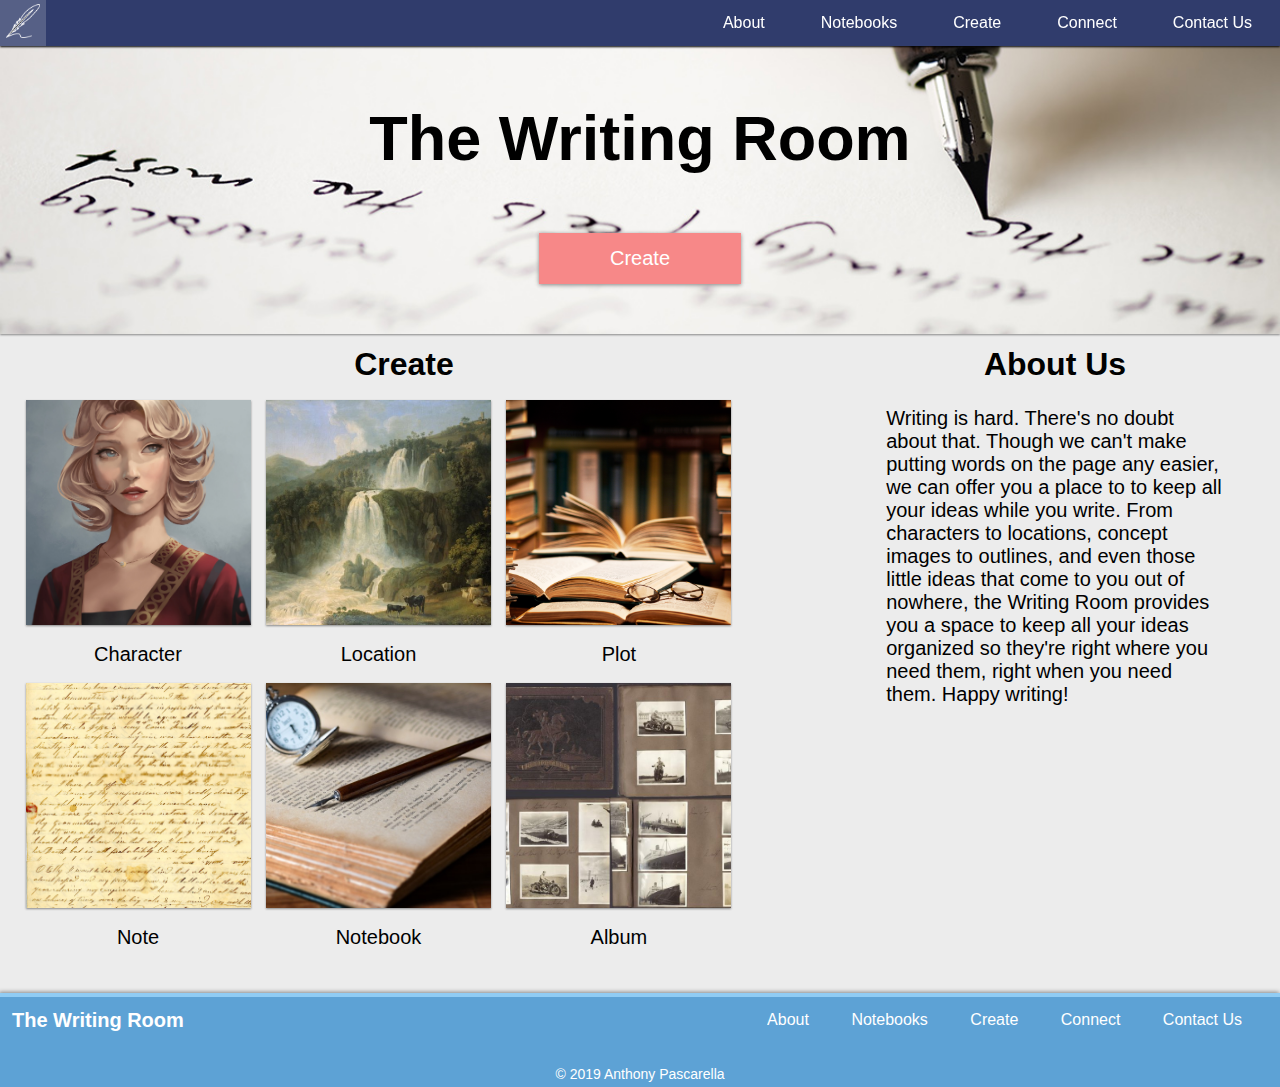
<file: index.html>
<!DOCTYPE html>
<html lang="en">
    <head>
        <meta charset="utf-8">
        <title>The Writing Room</title>
		<link rel="stylesheet" href="style.css">
        <link rel="shortcut icon" href="images/quill.png">
    </head>
	
    <body>
        <header id="banner">
			<nav id="nav-bar">
				<ul id="logo">
					<li><a href="index.html" class="menu-link"><img src="images/quill.png" alt="Logo"></a></li>
				</ul>
                <ul id="directory">
                    <li><a href="contact_us.html" class="menu-link">Contact Us</a></li>
                    <li><a href="#" class="menu-link">Connect</a></li>
					<li><a href="character.html" class="menu-link">Create</a></li>
					<li><a href="notebook_collection.html" class="menu-link">Notebooks</a></li>
					<li><a href="#" class="menu-link">About</a></li>
                </ul>
            </nav>
			
			<div id="hero-image">
				<div id="hero-text">
					<h2>The Writing Room</h2>
					<a href="character.html">Create</a>
				</div>
			</div>
        </header>
		
        <main id="index">
			<div id="about-text">
				<h1>About Us</h1>
                <p>
				Writing is hard. There's no doubt about that. Though we can't make putting words on the page any easier, we can offer you a place to
				to keep all your ideas while you write. From characters to locations, concept images to outlines, and even those little ideas that 
				come to you out of nowhere, the Writing Room provides you a space to keep all your ideas organized so they're right where you 
				need them, right when you need them. Happy writing!
				</p>
			</div>
			
			<div id="create-block">
				<h1>Create</h1>
				<div id="create-tiles">
					<a href="character.html" class="create-tile"><img src="images/character-tile.png" alt="Create Character"><div class="create-text">Character</div></a>
					<a href="#" class="create-tile"><img src="images/landscape-tile.jpg" alt="Create Location"><div class="create-text">Location</div></a>
					<a href="#" class="create-tile"><img src="images/plot-tile.jpg" alt="Create Plot"><div class="create-text">Plot</div></a>
					<a href="#" class="create-tile"><img src="images/note-tile.jpg" alt="Create Note"><div class="create-text">Note</div></a>
					<a href="notebook_collection.html" class="create-tile"><img src="images/notebook-tile.jpg" alt="Create Notebook"><div class="create-text">Notebook</div></a>
					<a href="#" class="create-tile"><img src="images/album-tile.jpg" alt="Create Album"><div class="create-text">Album</div></a>
				</div>
			</div>
			
			
        </main>
		
        <footer id="footer">
			<h3>The Writing Room</h3>
			<nav id="nav-footer">
                <ul>
                    <li><a href="#" class="menu-link">About</a></li>
                    <li><a href="notebook_collection.html" class="menu-link">Notebooks</a></li>
					<li><a href="character.html" class="menu-link">Create</a></li>
                    <li><a href="#" class="menu-link">Connect</a></li>
					<li><a href="contact_us.html" class="menu-link">Contact Us</a></li>
                </ul>
            </nav>
			<nav id="social-media">
				<ul>
					
				</ul>
			</nav>
            <p>&copy; 2019 Anthony Pascarella</p>
        </footer>
    </body>
</html>
</file>
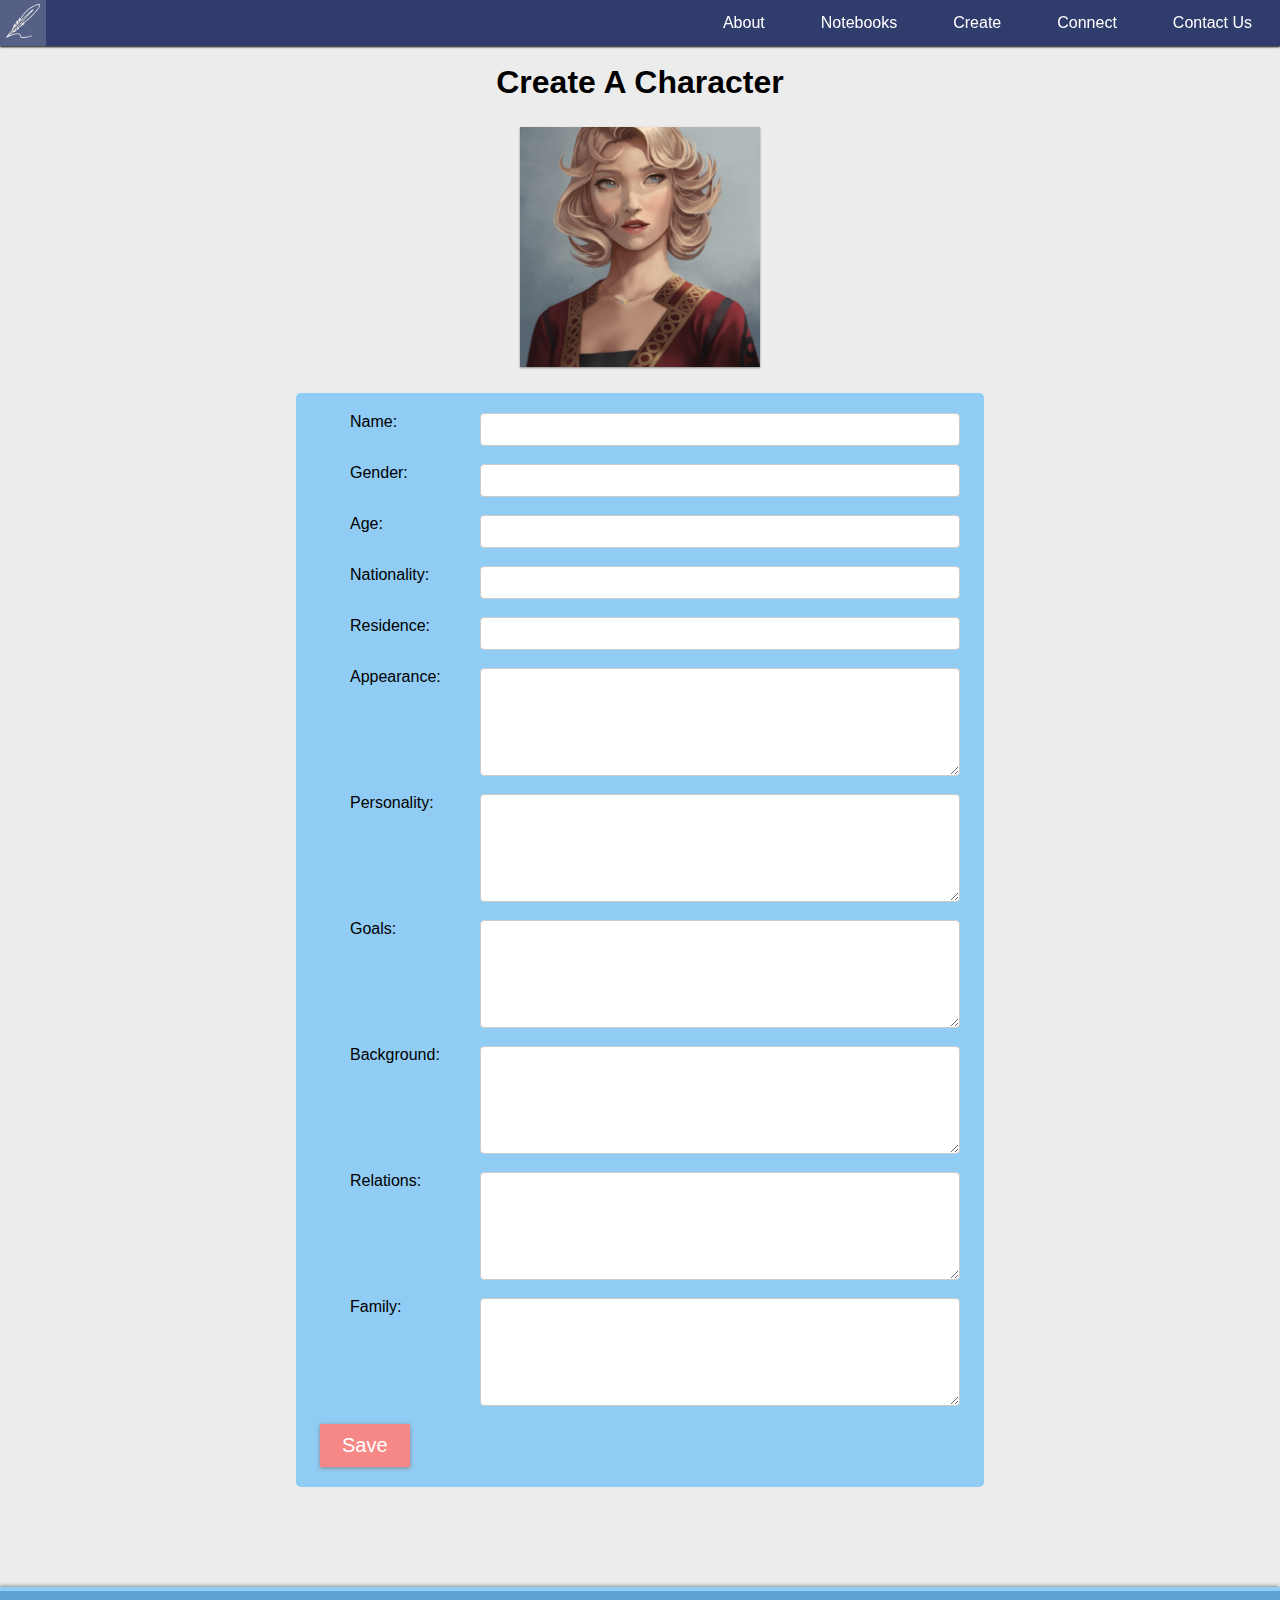
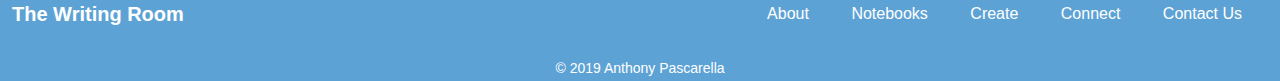
<file: character.html>
<!DOCTYPE html>
<html lang="en">
    <head>
        <meta charset="utf-8">
        <title>Create Character</title>
		<link rel="stylesheet" href="style.css">
        <link rel="shortcut icon" href="images/quill.png">
    </head>
	
    <body>
        <nav id="nav-bar">
			<ul id="logo">
				<li><a href="index.html" class="menu-link"><img src="images/quill.png" alt="Logo"></a></li>
			</ul>
			<ul id="directory">
				<li><a href="contact_us.html" class="menu-link">Contact Us</a></li>
				<li><a href="#" class="menu-link">Connect</a></li>
				<li><a href="character.html" class="menu-link">Create</a></li>
				<li><a href="notebook_collection.html" class="menu-link">Notebooks</a></li>
				<li><a href="#" class="menu-link">About</a></li>
			</ul>
		</nav>
		
		<main id="character">
			<h1>Create A Character</h1>
			<img src="images/character-tile.png" alt="Character Example">
            <div id="character-form">
				<form name="character_form" action="#" method="post">
					<label for="name">Name:</label>
					<input type="text" name ="name">
					<br>
					<label for="gender">Gender:</label>
					<input type="text" name="gender">
					<br>
					<label for="age">Age:</label>
					<input type="text" name ="age">
					<br>
					<label for="nationality">Nationality:</label>
					<input type="text" name ="nationality">
					<br>
					<label for="residence">Residence:</label>
					<input type="text" name ="residence">
					<br>
					<label for="appearance">Appearance:</label>
					<textarea name="appearance" cols="30" rows="6"></textarea>
					<br>
					<label for="personality">Personality:</label>
					<textarea name="personality" cols="30" rows="6"></textarea>
					<br>
					<label for="goals">Goals:</label>
					<textarea name="goals" cols="30" rows="6"></textarea>
					<br>
					<label for="background">Background:</label>
					<textarea name="background" cols="30" rows="6"></textarea>
					<br>
					<label for="relations">Relations:</label>
					<textarea name="relations" cols="30" rows="6"></textarea>
					<br>
					<label for="family">Family:</label>
					<textarea name="family" cols="30" rows="6"></textarea>
					<br>
					<input type="submit" value="Save">
				</form>
			</div>
			
        </main>
		
        <footer id="footer">
			<h3>The Writing Room</h3>
			<nav id="nav-footer">
                <ul>
                    <li><a href="#" class="menu-link">About</a></li>
                    <li><a href="notebook_collection.html" class="menu-link">Notebooks</a></li>
					<li><a href="character.html" class="menu-link">Create</a></li>
                    <li><a href="#" class="menu-link">Connect</a></li>
					<li><a href="contact_us.html" class="menu-link">Contact Us</a></li>
                </ul>
            </nav>
			<nav id="social-media">
				<ul>
					
				</ul>
			</nav>
            <p>&copy; 2019 Anthony Pascarella</p>
        </footer>
    </body>
</html>
</file>
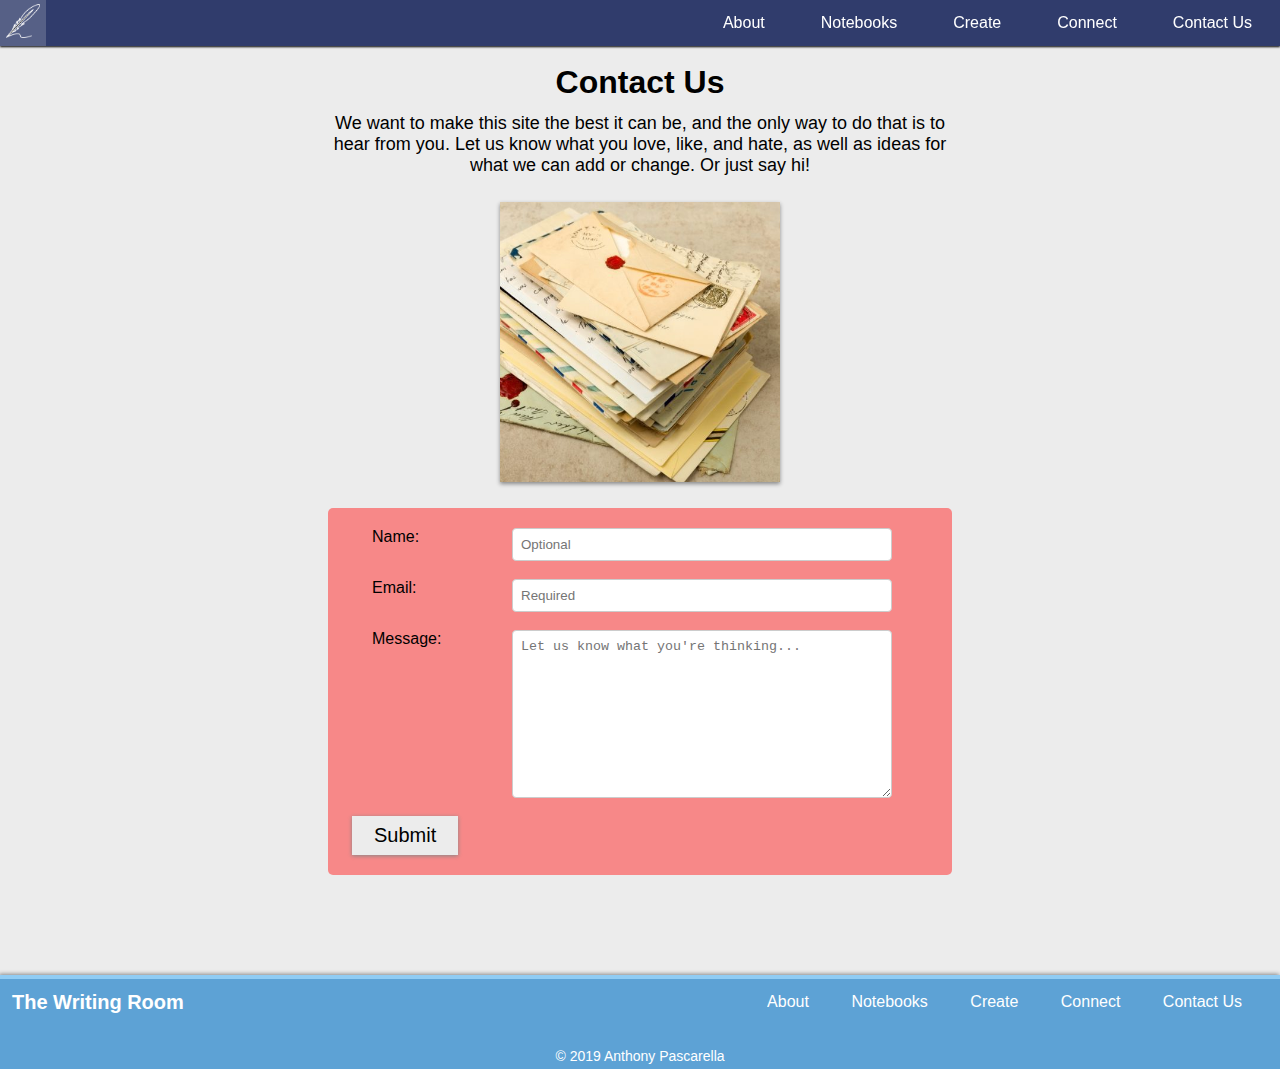
<file: contact_us.html>
<!DOCTYPE html>
<html lang="en">
    <head>
        <meta charset="utf-8">
        <title>Contact Us</title>
		<link rel="stylesheet" href="style.css">
        <link rel="shortcut icon" href="images/quill.png">
    </head>
	
    <body id="form-body">
		<nav id="nav-bar">
			<ul id="logo">
				<li><a href="index.html" class="menu-link"><img src="images/quill.png" alt="Logo"></a></li>
			</ul>
			<ul id="directory">
				<li><a href="contact_us.html" class="menu-link">Contact Us</a></li>
				<li><a href="#" class="menu-link">Connect</a></li>
				<li><a href="character.html" class="menu-link">Create</a></li>
				<li><a href="notebook_collection.html" class="menu-link">Notebooks</a></li>
				<li><a href="#" class="menu-link">About</a></li>
			</ul>
		</nav>
		
		<main id="contact-us">
		
			<div id="contact-text">
				<h1>Contact Us</h1>
				<p>
				We want to make this site the best it can be, and the only way to do that is to hear from you. Let us know what you love, like, and
				hate, as well as ideas for what we can add or change. Or just say hi!
				</p>
			</div>
			<img src="images/contact.jpg" alt="Letter Image">
		
			<div id="contact-form">
				<form name="contact_form" action="mailto:awp21@pitt.edu" method="post" enctype="text/plain">
					<label for="name">Name:</label>
					<input type="text" name ="name" placeholder="Optional">
					<br>
					<label for="email">Email:</label>
					<input type="email" name="email" placeholder="Required" required>
					<br>
					<label for="message">Message:</label>
					<textarea name="message" cols="30" rows="10" placeholder="Let us know what you're thinking..."></textarea>
					<br>
					<input type="submit" value="Submit">
				</form>
			</div>
        </main>
		
        <footer id="footer">
			<h3>The Writing Room</h3>
			<nav id="nav-footer">
                <ul>
                    <li><a href="#" class="menu-link">About</a></li>
                    <li><a href="notebook_collection.html" class="menu-link">Notebooks</a></li>
					<li><a href="character.html" class="menu-link">Create</a></li>
                    <li><a href="#" class="menu-link">Connect</a></li>
					<li><a href="contact_us.html" class="menu-link">Contact Us</a></li>
                </ul>
            </nav>
			<nav id="social-media">
				<ul>
					
				</ul>
			</nav>
            <p>&copy; 2019 Anthony Pascarella</p>
        </footer>
    </body>
</html>
</file>
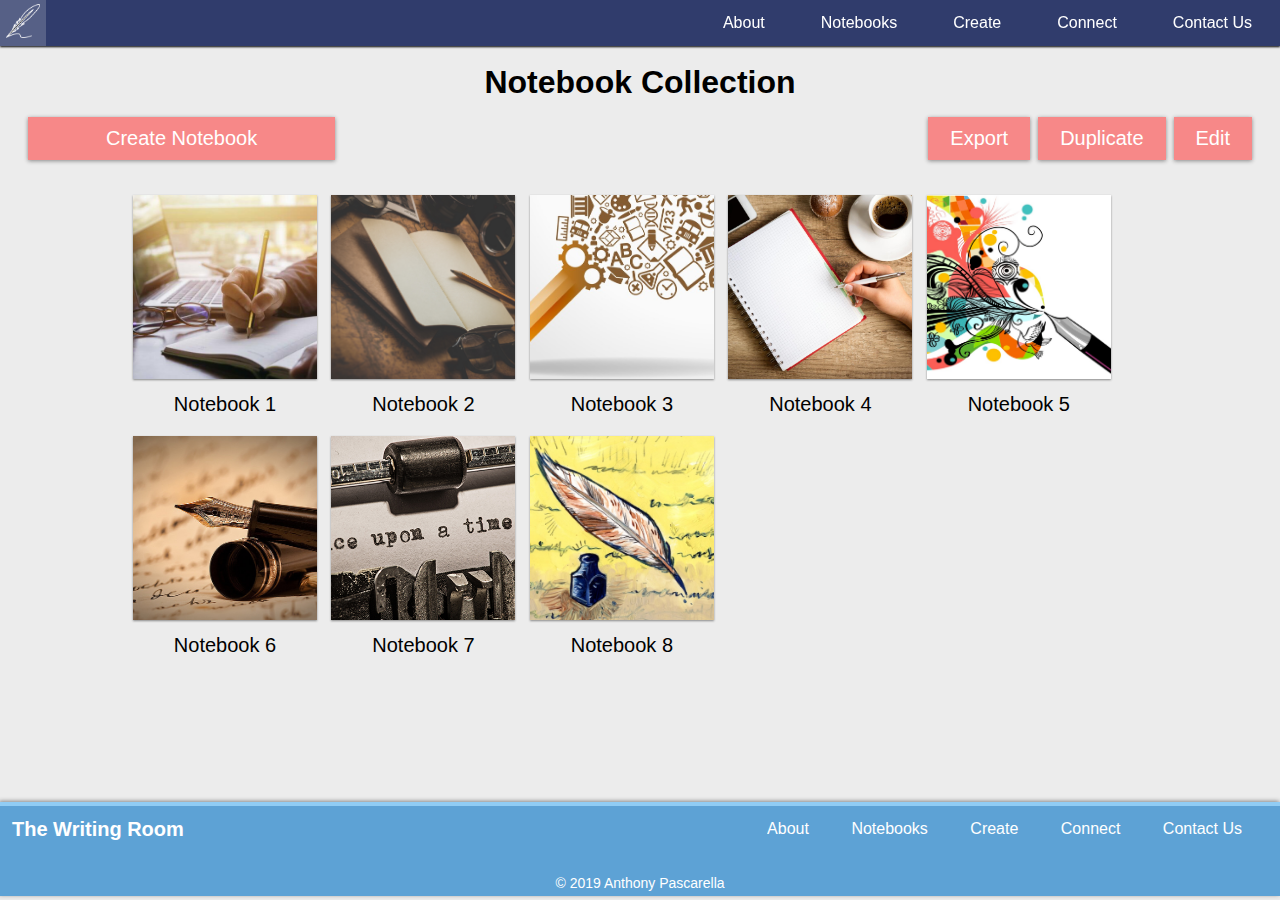
<file: notebook_collection.html>
<!DOCTYPE html>
<html lang="en">
    <head>
        <meta charset="utf-8">
        <title>The Writing Room</title>
		<link rel="stylesheet" href="style.css">
        <link rel="shortcut icon" href="images/quill.png">
    </head>
    <body>
		<header>
			<nav id="nav-bar">
				<ul id="logo">
					<li><a href="index.html" class="menu-link"><img src="images/quill.png" alt="Logo"></a></li>
				</ul>
				<ul id="directory">
					<li><a href="contact_us.html" class="menu-link">Contact Us</a></li>
					<li><a href="#" class="menu-link">Connect</a></li>
					<li><a href="character.html" class="menu-link">Create</a></li>
					<li><a href="notebook_collection.html" class="menu-link">Notebooks</a></li>
					<li><a href="#" class="menu-link">About</a></li>
				</ul>
			</nav>
		</header>
		
		<main id="notebook-collection">
			<h1>Notebook Collection</h1>
			<button id="create-notebook">Create Notebook</button>
			<button class="edit-notebook" id="edit">Edit</button>
			<button class="edit-notebook">Duplicate</button>
			<button class="edit-notebook">Export</button>
			
			<div id="notebook-images">
				<a href="#" class="notebook-cover"><img src="images/notebook1.jpg" alt="Notebook Cover"><div class="notebook-title">Notebook 1</div></a>
				<a href="#" class="notebook-cover"><img src="images/notebook2.jpg" alt="Notebook Cover"><div class="notebook-title">Notebook 2</div></a>
				<a href="#" class="notebook-cover"><img src="images/notebook3.jpg" alt="Notebook Cover"><div class="notebook-title">Notebook 3</div></a>
				<a href="#" class="notebook-cover"><img src="images/notebook5.jpg" alt="Notebook Cover"><div class="notebook-title">Notebook 4</div></a>
				<a href="#" class="notebook-cover"><img src="images/notebook6.jpg" alt="Notebook Cover"><div class="notebook-title">Notebook 5</div></a>
				<a href="#" class="notebook-cover"><img src="images/notebook8.jpg" alt="Notebook Cover"><div class="notebook-title">Notebook 6</div></a>
				<a href="#" class="notebook-cover"><img src="images/notebook7.jpg" alt="Notebook Cover"><div class="notebook-title">Notebook 7</div></a>
				<a href="#" class="notebook-cover"><img src="images/notebook4.jpg" alt="Notebook Cover"><div class="notebook-title">Notebook 8</div></a>
			</div>
		</main>
		
        <footer id="footer">
			<h3>The Writing Room</h3>
			<nav id="nav-footer">
                <ul>
                    <li><a href="#" class="menu-link">About</a></li>
                    <li><a href="notebook_collection.html" class="menu-link">Notebooks</a></li>
					<li><a href="character.html" class="menu-link">Create</a></li>
                    <li><a href="#" class="menu-link">Connect</a></li>
					<li><a href="contact_us.html" class="menu-link">Contact Us</a></li>
                </ul>
            </nav>
			<nav id="social-media">
				<ul>
					
				</ul>
			</nav>
            <p>&copy; 2019 Anthony Pascarella</p>
        </footer>
    </body>
</html>
</file>
<file: style.css>
/* Body */

body, html {
	margin: 0;
	max-width: 100%;
	background-color: #ECECEC;
	font-family: "Open Sans", Arial, Helvetica, sans-serif;
}

main {
	padding-bottom: 100px;
}

h1 {
	text-align: center;
	margin: 0;
}


/* Navigation */

#nav-bar ul, #nav-footer ul {
	margin: 0;
	padding: 0;
	overflow: hidden;
}

#nav-bar ul li, #nav-footer ul li {
	display: inline;
}

#nav-bar {
	background-color: #303C6C;
	width: 100%;
	position: fixed;
	box-shadow: 0 1px 2px black;
	z-index: 100;
}

#directory li {
	float: right;
}

#directory li a {
	display: block;
	color: white;
	text-align: center;
	text-decoration: none;
	padding: 14px 16px;
	transition-duration: 0.4s;
}

#logo {
	display: inline;
}

#logo li a {
	float: left;
	display: block;
	padding: 4px 6px;
	transition-duration: 0.4s;
}

#logo img {
	width: 34px;
	height: 34px;
	filter: invert(100%);
}

#nav-bar ul li a:hover {
	background-color: #566086;
	color: #F3D250;
}

#nav-footer ul li + li {
	padding-left: 0;
}


/* Footer */

#footer {
	display: block;
	width: 100%;
	height: 90px;
	background-color: #5DA2D5;
	clear: left;
	border-top: 4px solid #90CCF4;
	box-shadow: -1px -1px 4px #888888;
}

#footer h3 {
	display: inline-block;
	margin: 0;
	padding: 12px;
	color: white;
	font-size: 20px;
}

#nav-footer {
	display: inline;
	float: right;
	padding-top: 14px;
}

#nav-footer a {
	padding-right: 12px;
	text-decoration: none;
	color: white;
}

#footer p {
	text-align: center;
	font-size: 14px;
	padding-top: 6px;
	color: white;
}


/* Header */

#hero-image {
	background-image: url("/images/writing_banner.jpg");
	height: 50%;
	background-position: center;
	background-repeat: no-repeat;
	background-size: cover;
	text-align: center;
	font-size: 42px;
	padding: 50px 0 50px 0;
	margin: 0;
	box-shadow: 0 1px 2px #888888;
	color: black;
}

#hero-image a {
	background-color: #F78888;
	border: none;
	color: white;
	padding: 14px 38px;
	text-align: center;
	text-decoration: none;
	display: inline-block;
	font-size: 20px;
	transition-duration: 0.4s;
	box-shadow: 0 1px 4px #888888;
}

#hero-image a:hover {
	background-color: #F3D250;
	box-shadow: 0 4px 8px #888888;
	size: 120%;
}


/* Home Page */

#about-text, #create-block {
	position: relative;
	width: 50%;
	display: inline-block;
	margin: 0;
	padding: 0;
	margin-bottom: 32px;
}

#index h1 {
	margin: 12px;
}

#create-block {
	float: left;
	left: 20px;
}

.create-tile {
	display: inline-block;
	padding: 1.5px;
	text-decoration: none;
	margin: auto;
}

.create-tile img {
	height: 150px;
	width: 150px;
	border-style: none;
	object-fit: cover; 
	box-shadow: 0 1px 2px #888888;
	transition: transform .4s ease;
}

.create-text {
	text-align: center;
	transition: transform .4s ease;
	font-size: 20px;
	color: black;
	padding: 10px;
}

.create-tile:hover img {
	transform: scale(1.25);
	box-shadow: 0 4px 8px black;
}

.create-tile:hover div {
	background-color: #ECECEC;
	transform: translate(0, -100%);
	box-shadow: 0 4px 8px black;
}

#about-text {
	float: right;
	max-width: 450px;
}

#about-text p {
	margin: auto;
	width: 75%;
	font-size: 18px;
	padding-top: 12px;
}


/* Notebook Collection */

#notebook-collection h1 {
	padding-top: 64px;
	padding-bottom: 12px;
	text-align: center;
}

#notebook-collection button {
	display: inline-block;
	background-color: #F78888;
	border: none;
	color: white;
	padding: 10px 22px;
	text-align: center;
	text-decoration: none;
	font-size: 20px;
	transition-duration: 0.4s;
	box-shadow: 0 1px 4px #888888;
}

#notebook-collection button:hover {
	background-color: #F3D250;
	box-shadow: 0 4px 8px #888888;
	size: 120%;
}

#create-notebook {
	margin: 4px 28px;
	width: 24%;
	min-width: 200px;
}

.edit-notebook {
	float: right;
	margin: 4px;
}

#edit {
	margin-right: 28px;
}

#notebook-images {
	padding: 26px 0 30px 0;
	width: 80%;
	min-width: 300px;
	margin: auto;
}

.notebook-cover {
	display: inline-block;
	padding: 1.5px;
	text-decoration: none;
}

.notebook-cover img {
	height: 160px;
	width: 160px;
	border-style: none;
	object-fit: cover; 
	box-shadow: 0 1px 2px #888888;
	transition: transform .4s ease;
}

.notebook-title {
	text-align: center;
	transition: transform .4s ease;
	font-size: 20px;
	color: black;
	padding: 10px;
}

.notebook-cover:hover img {
	transform: scale(1.25);
	box-shadow: 0 4px 8px black;
}

.notebook-cover:hover div {
	background-color: #F3D250;
	transform: translate(0, -62%);
}


/* Create Character */

#character h1 {
	padding-top: 64px;
}

#character img {
	display: block;
	height: 200px;
	width: 200px;
	border-style: none;
	object-fit: cover; 
	box-shadow: 0 1px 2px #888888;
	margin: 26px auto;
}

#character-form {
	padding: 20px 24px;
	border-radius: 4px;
	margin: auto;
	width: 80%;
	background-color: #90CCF4;
}

#character-form label {
	display: inline-block;
	padding: 0 12px 8px 2px;
	font-size: 16px;
	float: left;
}

#character-form input[type=text], #character-form textarea {
	display: block;
	width: 100%;
	max-width: 512px;
	padding: 8px;
	border: 1px solid #ccc;
	border-radius: 4px;
	resize: vertical;
	box-sizing: border-box;
}

#character-form input[type=submit] {
	display: inline-block;
	background-color: #F78888;
	border: none;
	color: white;
	padding: 10px 22px;
	text-align: center;
	text-decoration: none;
	font-size: 20px;
	transition-duration: 0.4s;
	box-shadow: 0 1px 4px #888888;
}

#character-form input[type=submit]:hover {
	background-color: #F3D250;
	box-shadow: 0 4px 8px #888888;
	size: 120%;
}


/* Contact Form */

#contact-text {
	display: block;
	text-align: center;
}

#contact-text h1 {
	padding-top: 64px;
}

#contact-text p {
	width: 60%;
	margin: auto;
	padding: 12px 0 0 0;
}

#contact-us img {
	display: block;
	height: 200px;
	width: 200px;
	border-style: none;
	object-fit: cover; 
	box-shadow: 0 2px 4px #888888;
	margin: 26px auto;
}

#contact-form {
	padding: 20px 24px;
	border-radius: 4px;
	margin: auto;
	width: 80%;
	background-color: #F78888;
}

#contact-form label {
	display: inline-block;
	padding: 0 12px 8px 2px;
	font-size: 16px;
	float: left;
}

#contact-form input[type=text], #contact-form input[type=email], #contact-form textarea {
	display: block;
	width: 100%;
	max-width: 512px;
	padding: 8px;
	border: 1px solid #ccc;
	border-radius: 4px;
	resize: vertical;
	box-sizing: border-box;
}

#contact-form input[type=submit] {
	display: inline-block;
	background-color: #ECECEC;
	border: none;
	color: black;
	padding: 8px 22px;
	text-align: center;
	text-decoration: none;
	font-size: 20px;
	transition-duration: 0.4s;
	box-shadow: 0 1px 4px #888888;
}

#contact-form input[type=submit]:hover {
	background-color: #F3D250;
	box-shadow: 0 4px 8px #888888;
	size: 120%;
	color: white;
}


/* Media Queries */

/* Mobile */
@media only screen and (max-width: 600px) {
	
	/* Header */
	#directory li a {
		padding: 14px 8px;
	}
	
	/* Footer */
	#footer {
		height: 100px;
	}

	#footer h3 {
		display: block;
		text-align: center;
	}

	#nav-footer {
		display: block;
		text-align: center;
		float: none;
		padding-top: 0;
	}

	#footer p {
		padding-top: 0;
	}
	
	/* Home */
	#index > div {
		width: 100%;
		display: block;
	}

	.create-tile img {
		height: 210px;
		width: 210px;
		margin: 4px;
	}

	#about-text p {
		text-align: center;
		padding-top: 12px;
	}
	
	/* Notebook Collection */
	#notebook-collection {
		margin-left: 12px;
	}
	
	#notebook-collection button {
		margin: 12px;
		width: 200px;
		float: none;
	}
	
	.notebook-cover {
		padding: 3px;
	}

	.notebook-cover img {
		height: 180px;
		width: 180px;
	}

	.notebook-cover:hover div {
		transform: translate(0, -100%);
		box-shadow: 0 4px 8px black;
	}
	
}

/* Desktop */
@media only screen and (min-width: 992px) {
	
	/* Navigation */
	#directory li a {
		padding: 14px 28px;
	}
	
	/* Footer */
	#nav-footer a {
		padding-right: 38px;
	}
	
	/* Home Page */
	#hero-text a {
		width: 126px;
	}
	
	#about-text {
		width: 40%;
	}
	
	#about-text p {
		font-size: 20px;
	}
	
	#create-block {
		width: 60%; 
	}
	
	.create-tile img {
		height: 225px;
		width: 225px;
		margin: 4px;
	}
	
	/* Notebook Collection */
	.notebook-cover {
		padding: 5px;
	}

	.notebook-cover img {
		height: 184px;
		width: 184px;
	}
	
	.notebook-cover:hover div {
		transform: translate(0, -90%);
		box-shadow: 0 4px 8px black;
	}
	
	/* Create Character */
	#character img {
		height: 240px;
		width: 240px;
		margin: 26px auto;
	}

	#character-form {
		padding: 20px 24px;
		border-radius: 5px;
		width: 50%;
	}
	
	#character-form label {
		margin-left: 28px;
	}
	
	#character-form input[type=text], #character-form textarea {
		width: 75%;
		max-width: 100%;
		margin-left: 160px;
		margin-right: 24px;
	}
	
	/* Contact Us */
	#contact-text p {
		width: 50%;
		font-size: 18px;
	}

	#contact-us img {
		height: 280px;
		width: 280px;
		margin: 26px auto;
	}
	
	#contact-form {
		padding: 20px 24px;
		border-radius: 5px;
		width: 45%;
	}
	
	#contact-form label {
		margin-left: 18px;
	}
	
	#contact-form input[type=text],#contact-form input[type=email], #contact-form textarea {
		width: 66%;
		max-width: 100%;
		margin-left: 160px;
		margin-right: 24px;
	}
	
}
</file>
